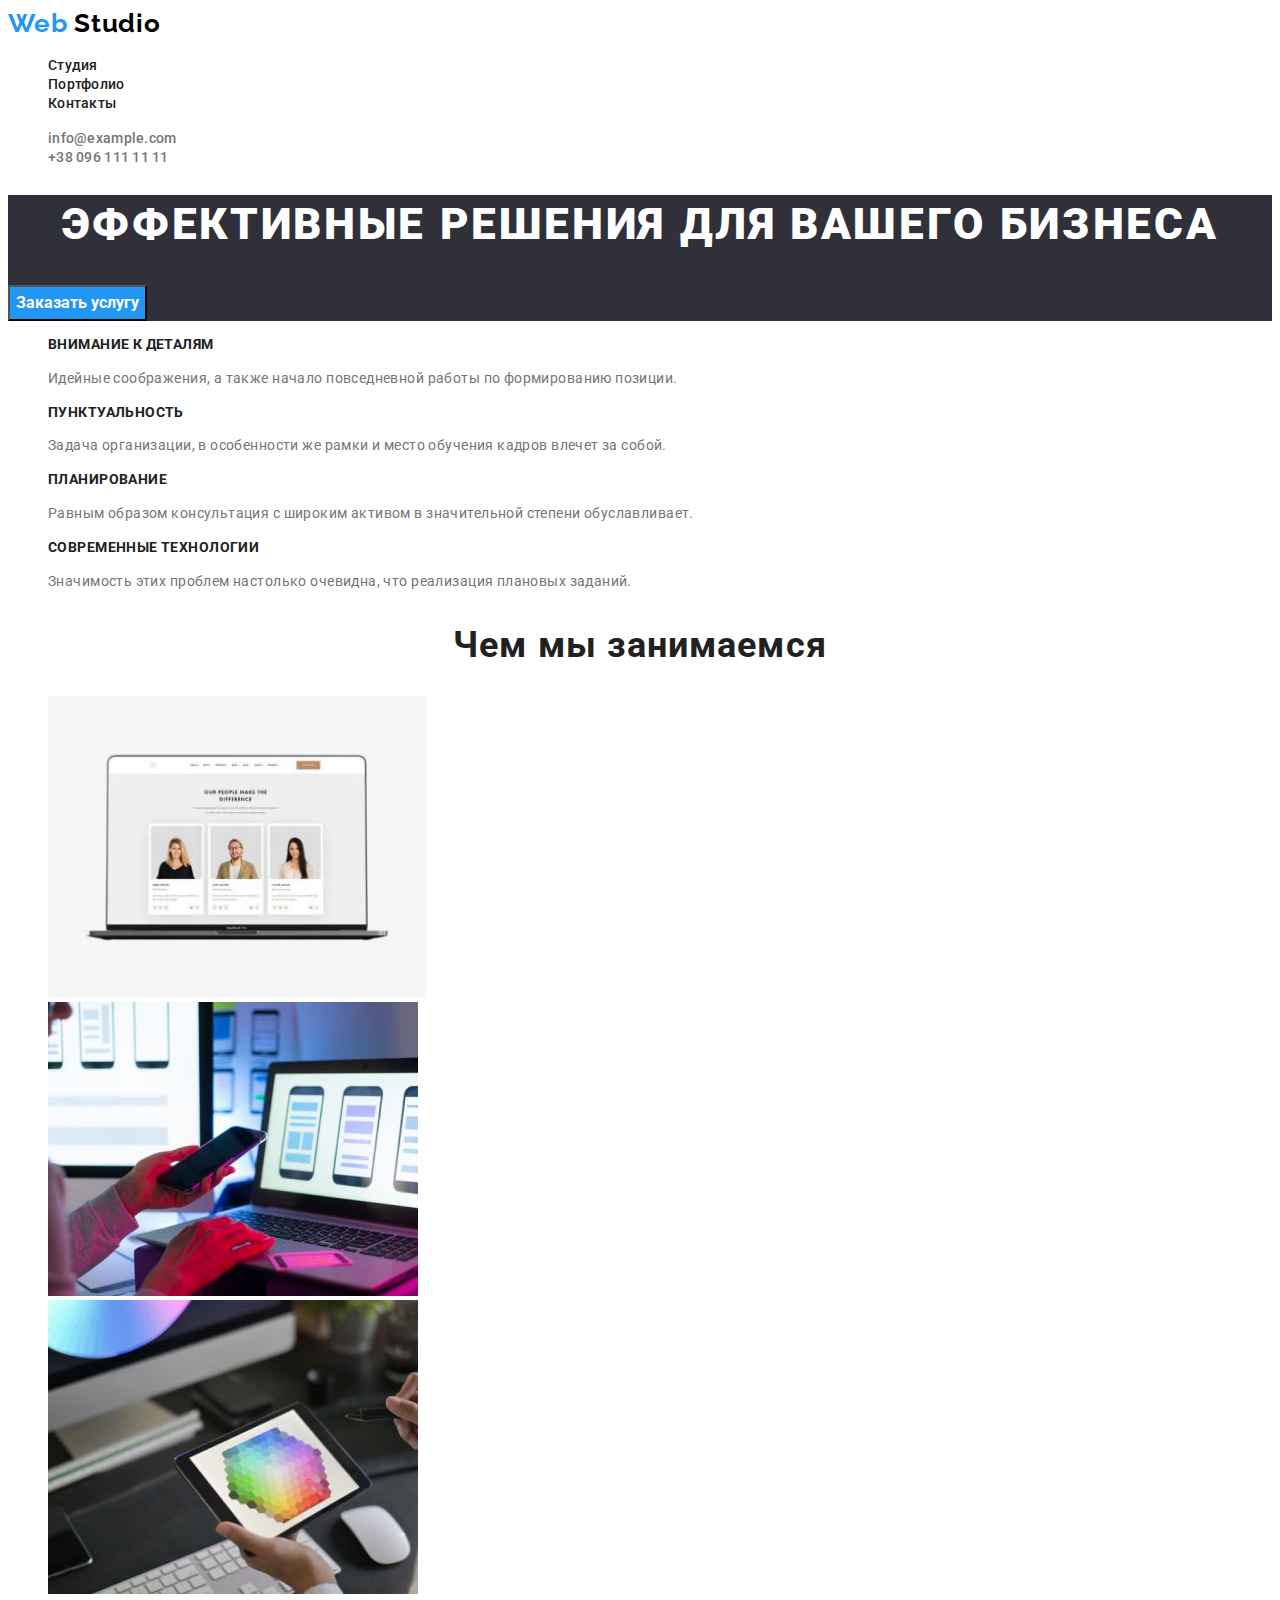
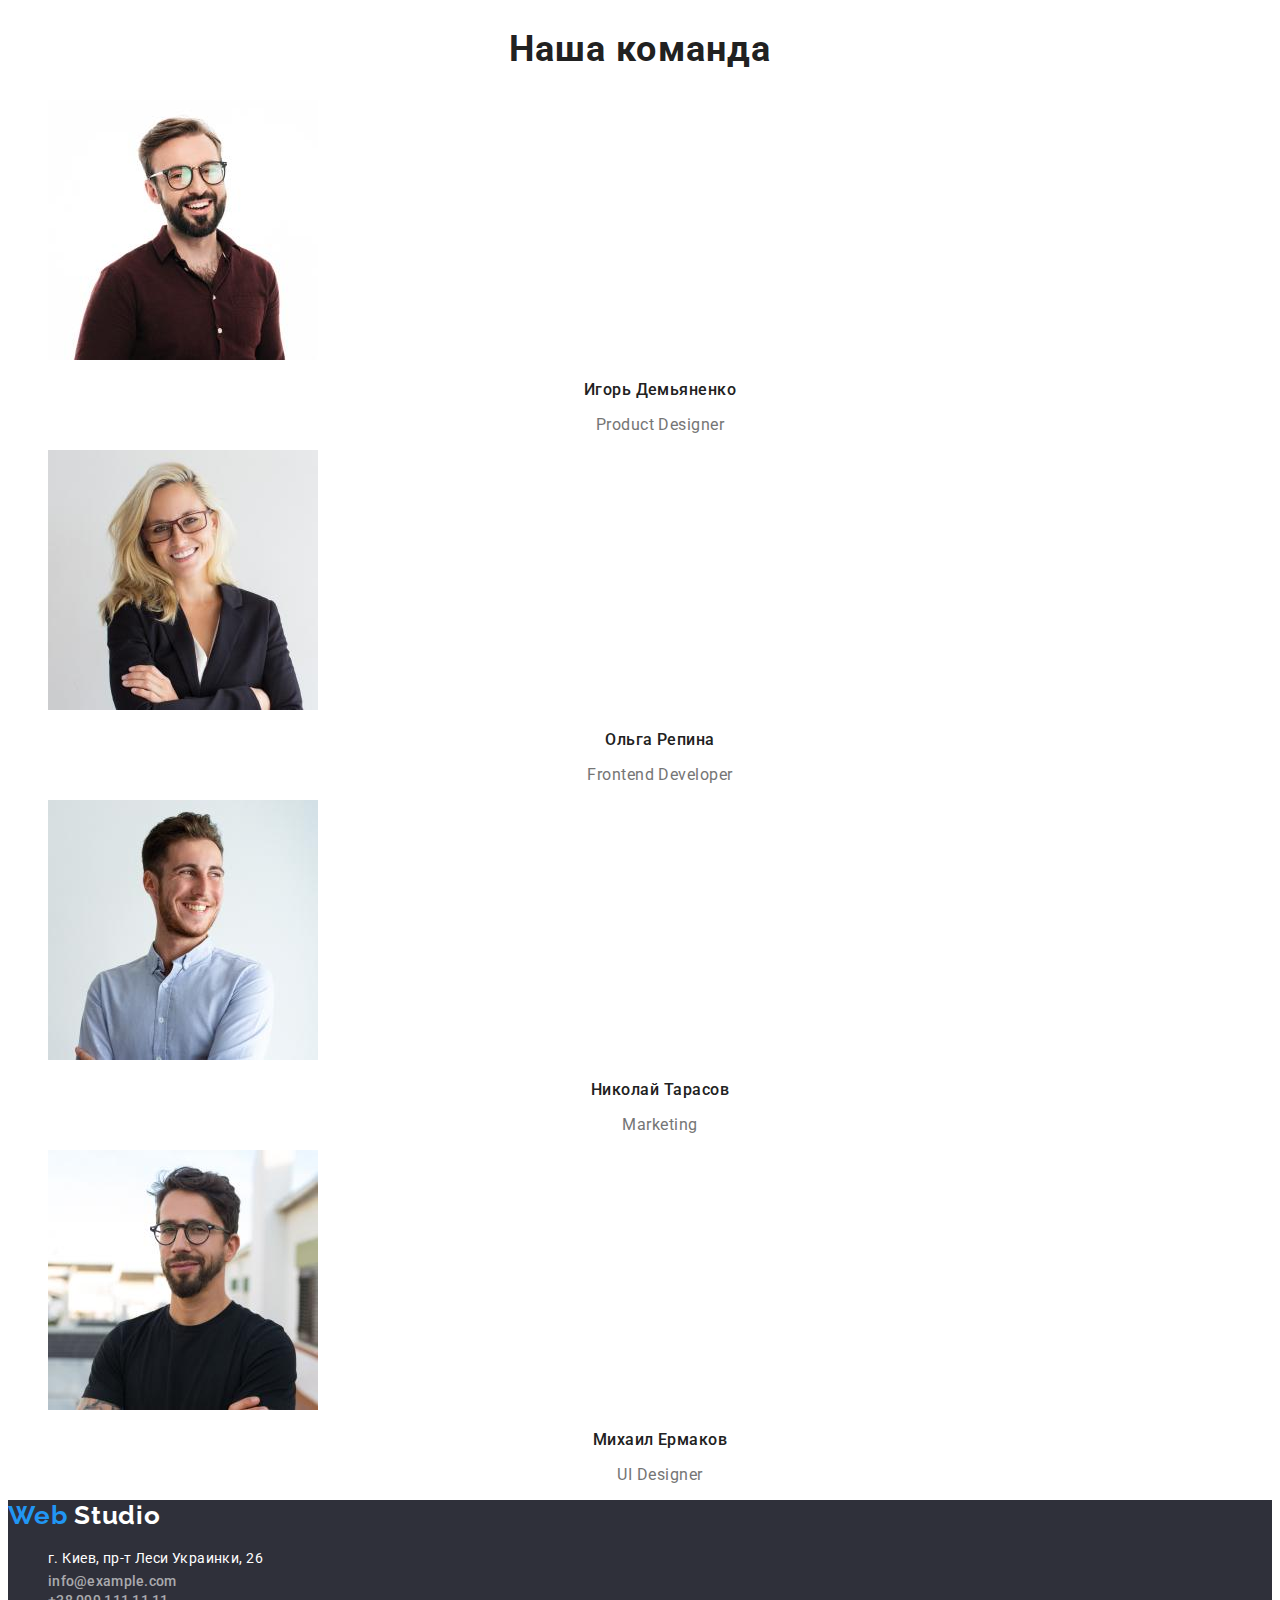
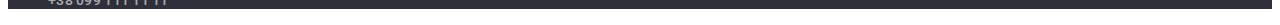
<file: index.html>
<!DOCTYPE html>
<html lang="ru">

<head>
    <meta charset="UTF-8">
    <meta http-equiv="X-UA-Compatible" content="IE=edge">
    <meta name="viewport" content="width=device-width, initial-scale=1.0">
    <title>Document</title>
    <link rel="preconnect" href="https://fonts.googleapis.com">
    <link rel="preconnect" href="https://fonts.gstatic.com" crossorigin>
    <link href="https://fonts.googleapis.com/css2?family=Raleway:wght@700&family=Roboto:wght@400;500;700;900&display=swap"
        rel="stylesheet">
    <link rel="stylesheet" href="./css/styles.css" />
</head>

<body>
   <header class="header">
    <nav class="header-navigation">
        <a href="" class="header-logo link">
            <span class="header-logo-first-word">Web</span>
            <span class="header-logo-second-word">Studio</span> </a>
            <ul class="list header-list">
                <li class="header-item"><a class="link header-link" href="./index.html">Студия</a></li>
                <li class="header-item"><a class="link header-link" href="./portfolio.html">Портфолио</a></li>
                <li class="header-item"><a class="link header-link" href="">Контакты</a></li>
            </ul>
    </nav>
    <ul class="header-contacts list">
        <li><a class="header-mail link" href="mailto:info@example.com">info@example.com</a></li>
        <li><a class="header-tel link" href="tel:+380961111111">+38 096 111 11 11</a></li>
    </ul>
   </header> 

   <main>
    <section class="hero">
        <div>
            <h1 class="hero-title">Эффективные решения для вашего бизнеса</h1>
            <button class="hero-btn" type="button">Заказать услугу</button>
        </div>
    </section>
    <section class="Benefits">
        <h2 class="visually-hidden">Преимущества</h2>
        <ul class="benefits-list list">
            <li>
                <h3 class="benefits-title">Внимание к деталям</h3>
                <p class="benefits-text">Идейные соображения, а также начало повседневной работы по формированию позиции.</p>
            </li>
            <li>
                <h3 class="benefits-title">Пунктуальность</h3>
                <p class="benefits-text">Задача организации, в особенности же рамки и место обучения кадров влечет за собой.</p>
            </li>
            <li>
                <h3 class="benefits-title">Планирование</h3>
                <p class="benefits-text">Равным образом консультация с широким активом в значительной степени обуславливает.</p>
            </li>
            <li>
                <h3 class="benefits-title">Современные технологии</h3>
                <p class="benefits-text">Значимость этих проблем настолько очевидна, что реализация плановых заданий.</p>
            </li>
        </ul>
    </section>
    <section class="our-work">
        <h2 class="our-work-title">Чем мы занимаемся</h2>
        <ul class="our-work-list list">
            <li>
                <img src="./images/hw2_1.jpg" alt="человек набирает на клавиатуре" width="378" height="302"/>
            </li>
            <li>
                <img src="./images/2.jpg" alt="экраны смартфонов" width="370" height="294"/>
            </li>
            <li>
                <img src="./images/3.jpg" alt="цветовая матрица" width="370" height="294"/>
            </li>
        </ul>
    </section>
    <section class="team">
        <h2 class="team-title">Наша команда</h2>
        <ul class="team-list list">
            <li class="team-item">
                <img src="./images/nashkomanda1.jpg" alt="фото Игоря Демьяненко" width="270" height="260" />
                <h3 class="team-item-title">Игорь Демьяненко</h3>
                <p class="team-item-text" lang="en">Product Designer</p>
            </li>
            <li class="team-item">
                <img src="./images/nashkomanda2.jpg" alt="фото Ольги Репиной" width="270" height="260" />
                <h3 class="team-item-title">Ольга Репина</h3>
                <p class="team-item-text" lang="en">Frontend Developer</p>
            </li>
            <li class="team-item">
                <img src="./images/nashkomanda3.jpg" alt="фото Николая Тарасова" width="270" height="260" />
                <h3 class="team-item-title">Николай Тарасов</h3>
                <p class="team-item-text" lang="en">Marketing</p>
            </li>
            <li class="team-item">
                <img src="./images/nashkomanda4.jpg" alt="фото Михаила Ермакова" width="270" height="260" />
                <h3 class="team-item-title">Михаил Ермаков</h3>
                <p class="team-item-text" lang="en">UI Designer</p>
            </li>
        </ul>
    </section>
   </main>

   <footer class="footer">
    <h2 class="visually-hidden">Контакты</h2>
    <a href="" class="footer-logo link">
    <span class="footer-logo-first-word">Web</span>
    <span class="footer-logo-second-word">Studio</span> </a>
    <address class="contacts-address">
        <ul class="footer-list list">
            <li class="footer-item">
                <a class="address-link link" href="https://goo.gl/maps/wAJw6rY4cvXXhtLZ8" target="_blank" rel="noopener noreferrer">г. Киев, пр-т Леси Украинки, 26</a>
            </li>
            <li>
                <a class="footer-mail link" href="mailto:info@example.com">info@example.com</a>
            </li>
            <li>
                <a class="footer-tel link" href="tel:+380991111111">+38 099 111 11 11</a>
            </li>
        </ul>
    </address>
   </footer>
</body>
</html>
</file>
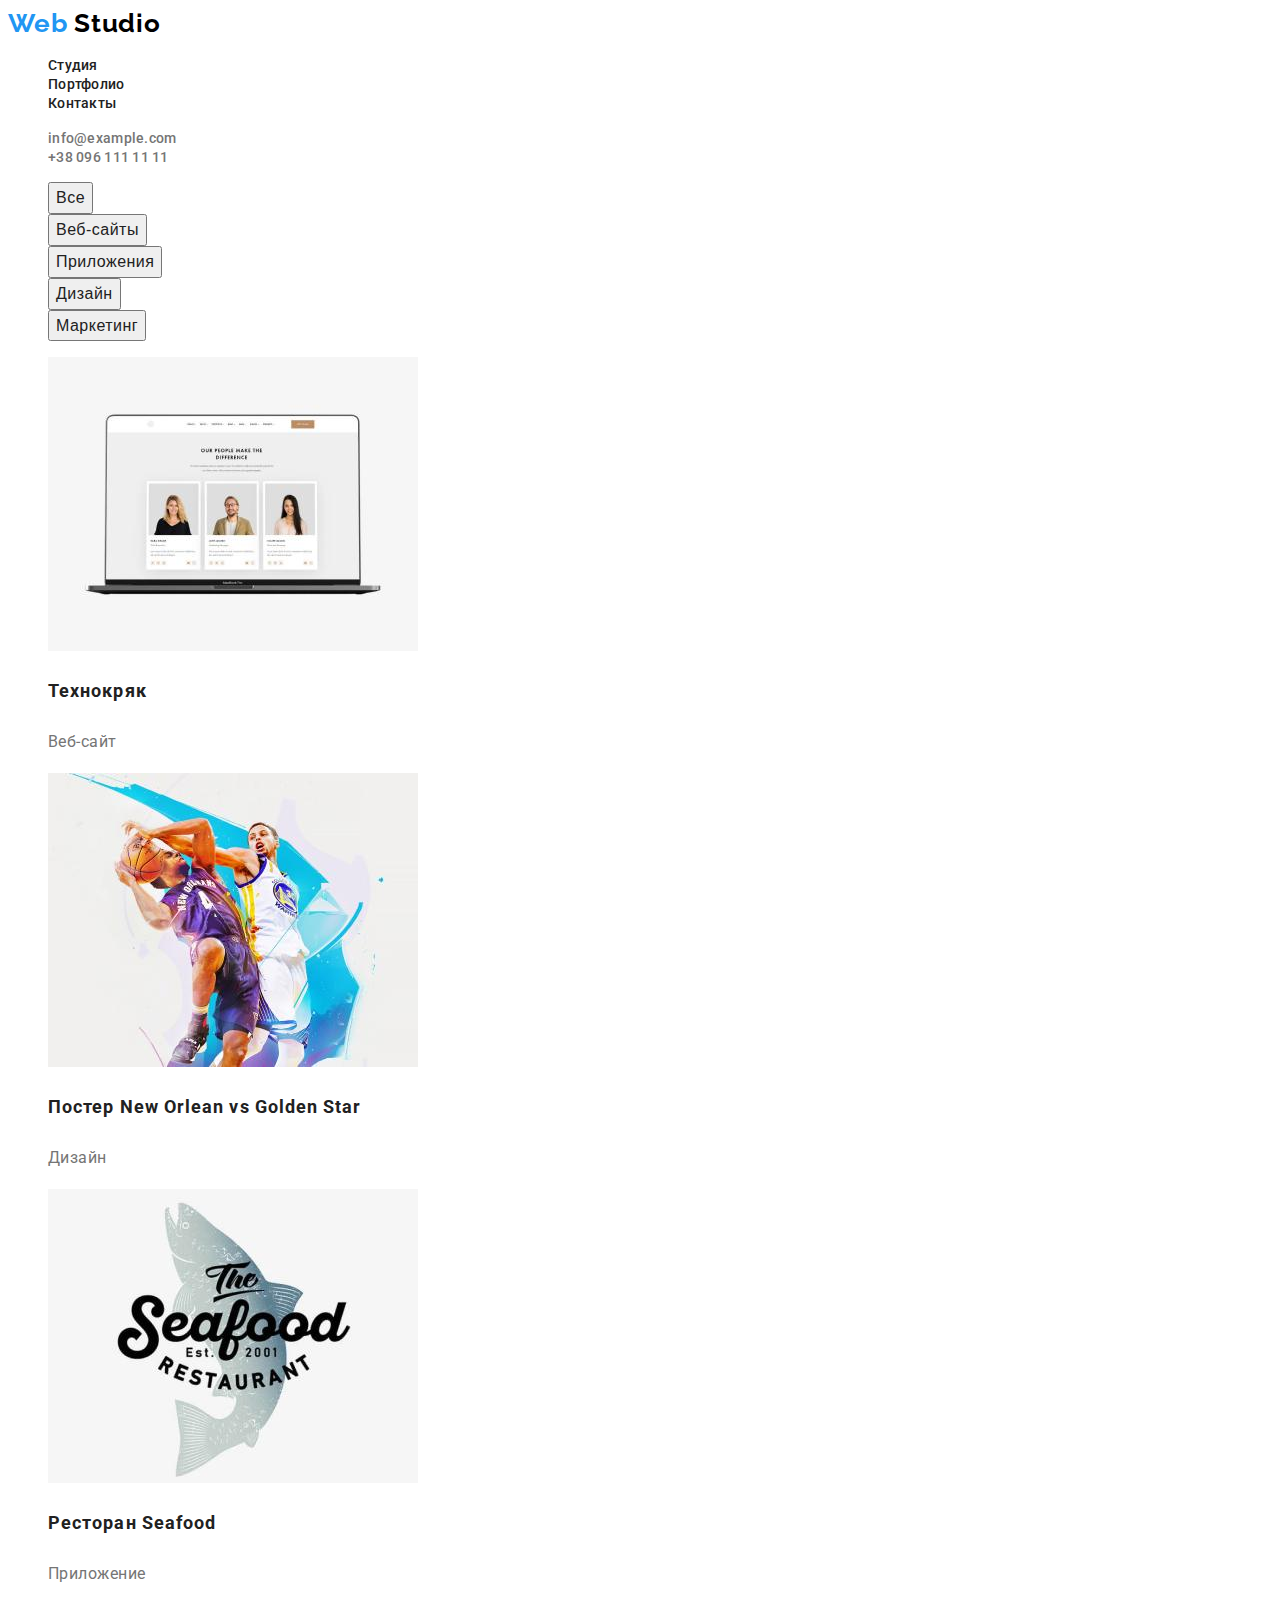
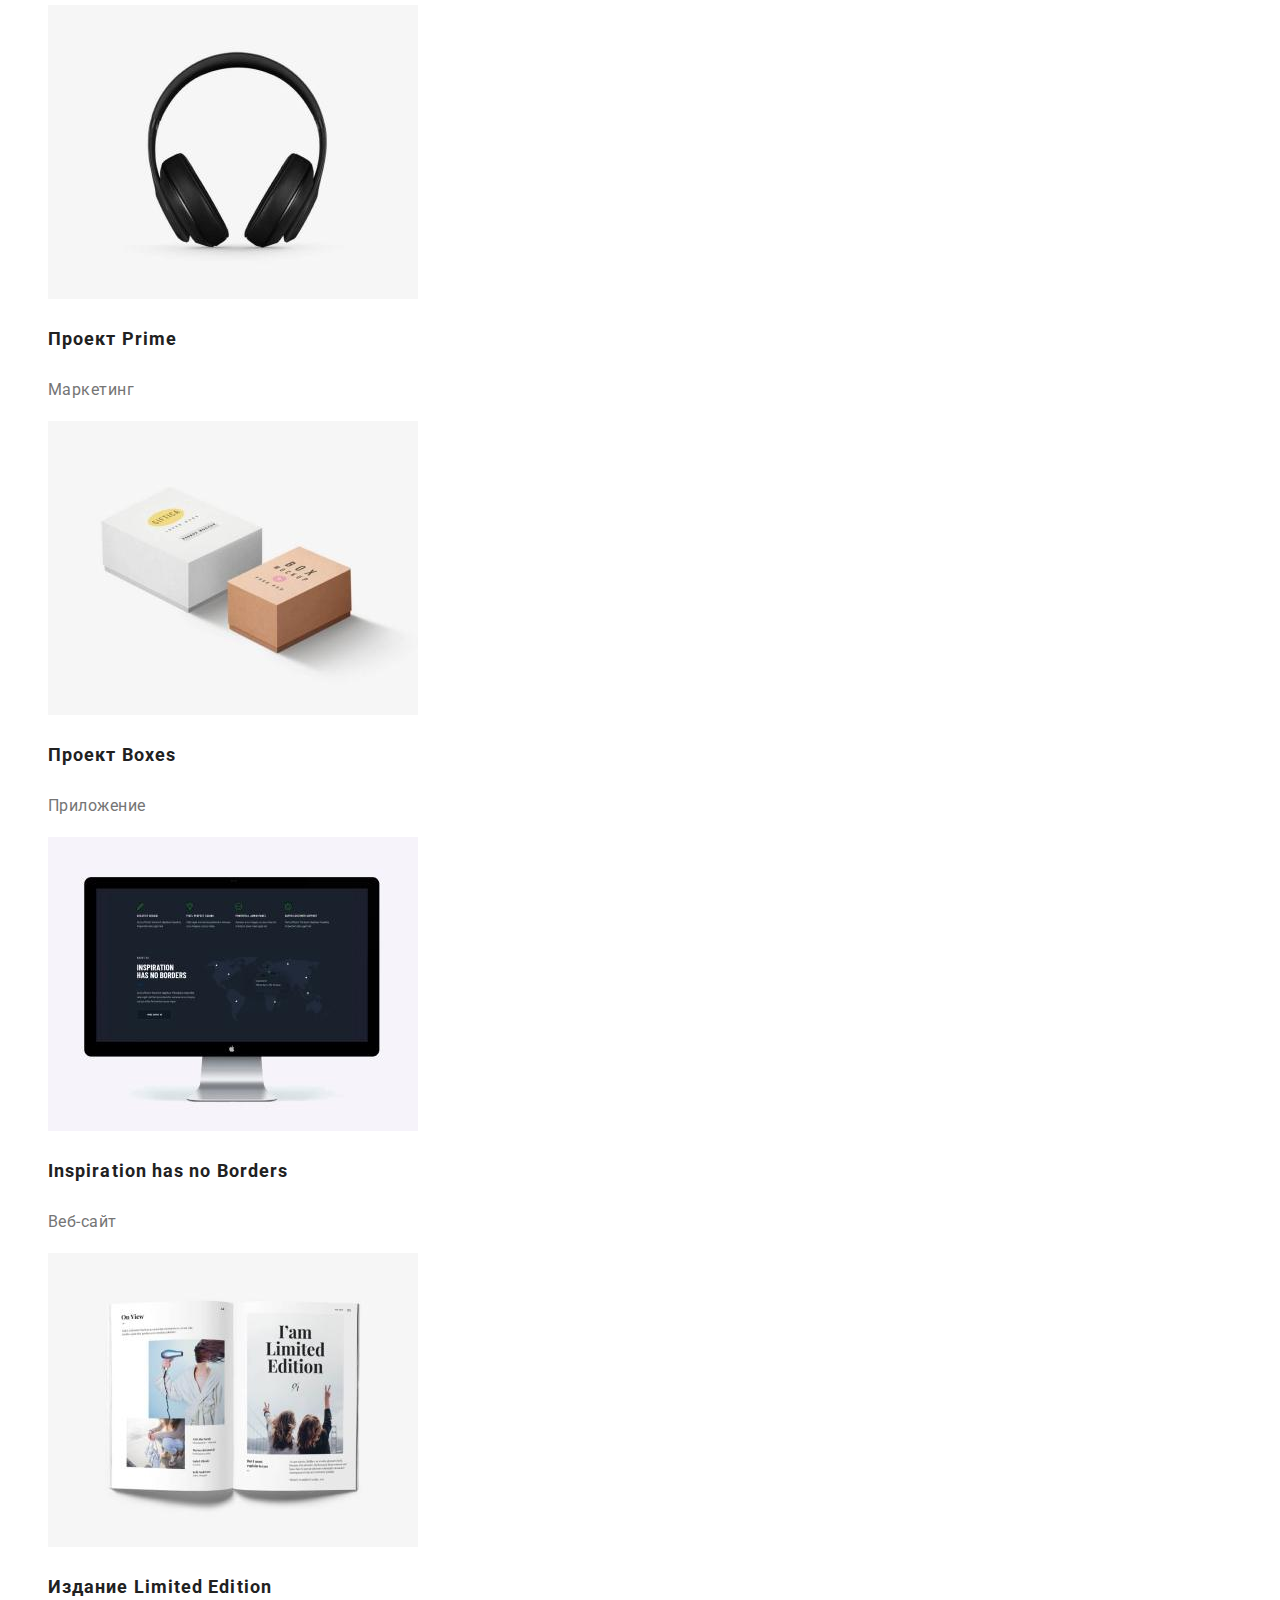
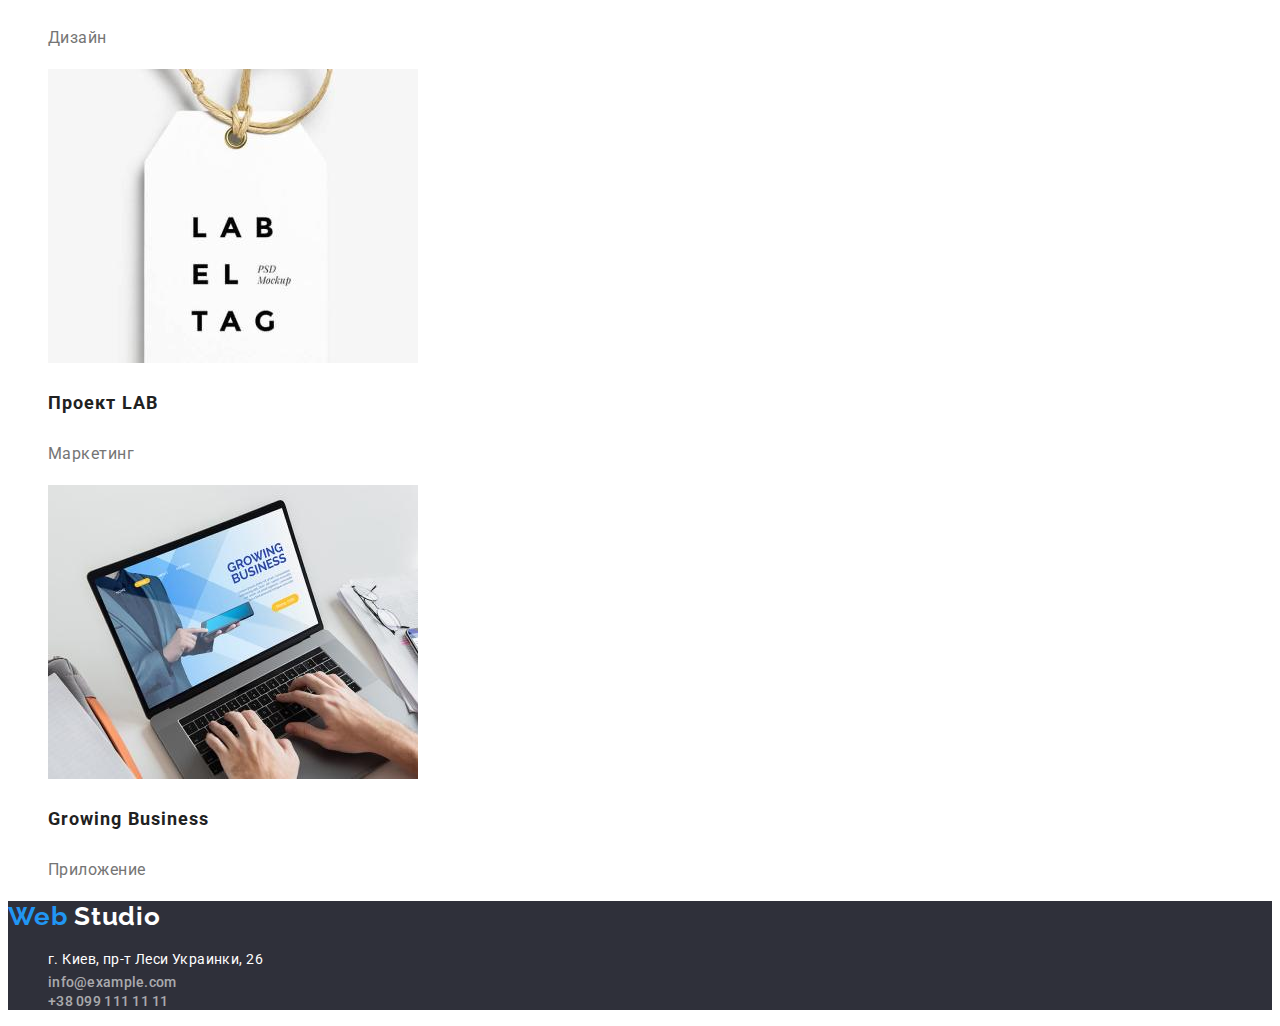
<file: portfolio.html>
<!DOCTYPE html>
<html lang="ru">

<head>
    <meta charset="UTF-8">
    <meta http-equiv="X-UA-Compatible" content="IE=edge">
    <meta name="viewport" content="width=device-width, initial-scale=1.0">
    <title>Document</title>
    <link rel="preconnect" href="https://fonts.googleapis.com">
    <link rel="preconnect" href="https://fonts.gstatic.com" crossorigin>
    <link href="https://fonts.googleapis.com/css2?family=Raleway:wght@700&family=Roboto:wght@400;500;700;900&display=swap"
        rel="stylesheet">
    <link rel="stylesheet" href="./css/portfoliostyles.css" />
</head>

<body>
    <header class="header">
        <nav class="header-navigation">
            <a href="" class="header-logo link">
                <span class="header-logo-first-word">Web</span>
                <span class="header-logo-second-word">Studio</span> </a>
            <ul class="list header-list">
                <li class="header-item"><a class="link header-link" href="./index.html">Студия</a></li>
                <li class="header-item"><a class="link header-link" href="./portfolio.html">Портфолио</a></li>
                <li class="header-item"><a class="link header-link" href="">Контакты</a></li>
            </ul>
        </nav>
        <ul class="header-contacts list">
            <li><a class="header-mail link" href="mailto:info@example.com">info@example.com</a></li>
            <li><a class="header-tel link" href="tel:+380961111111">+38 096 111 11 11</a></li>
        </ul>
    </header>

    <main>
        <section class="hero">
            <h1 class="visually-hidden">Портфолио</h1>
                <ul class="btn-list list">
                    <li><button class="hero-btn" type="button">Все</button></li>
                    <li><button class="hero-btn" type="button">Веб-сайты</button></li>
                    <li><button class="hero-btn" type="button">Приложения</button></li>
                    <li><button class="hero-btn" type="button">Дизайн</button></li>
                    <li><button class="hero-btn" type="button">Маркетинг</button></li>
                </ul>
            <h2 class="visually-hidden"> Меню</h2>
                <ul class="menu-list list">
                    <li>
                        <img src="./images/hw2_1.jpg" alt="Открытая страница сайта на экране ноутбука" width="370" height="294" />
                        <h3 class="menu-title">Технокряк</h3>
                        <p class="menu-text">Веб-сайт</p>
                    </li>
                    <li>
                        <img src="./images/hw2_2.jpg" alt="Играющие баскетболисты" width="370" height="294" />
                        <h3 class="menu-title">Постер New Orlean vs Golden Star</h3>
                        <p class="menu-text">Дизайн</p>
                    </li>
                    <li>
                        <img src="./images/hw2_3.jpg" alt="Логотип ресторана Seafood" width="370" height="294" />
                        <h3 class="menu-title">Ресторан Seafood</h3>
                        <p class="menu-text">Приложение</p>
                    </li>
                    <li>
                        <img src="./images/hw2_4.jpg" alt="Накладные наушники" width="370" height="294" />
                        <h3 class="menu-title">Проект Prime</h3>
                        <p class="menu-text">Маркетинг</p>
                    </li>
                    <li>
                        <img src="./images/hw2_5.jpg" alt="Две маленькие картонные коробки" width="370" height="294" />
                        <h3 class="menu-title">Проект Boxes</h3>
                        <p class="menu-text">Приложение</p>
                    </li>
                    <li>
                        <img src="./images/hw2_6.jpg" alt="Экран монитора" width="370" height="294" />
                        <h3 class="menu-title">Inspiration has no Borders</h3>
                        <p class="menu-text">Веб-сайт</p>
                    </li>
                    <li>
                        <img src="./images/hw2_7.jpg" alt="Разворот журнала" width="370" height="294" />
                        <h3 class="menu-title">Издание Limited Edition</h3>
                        <p class="menu-text">Дизайн</p>
                    </li>
                    <li>
                        <img src="./images/hw2_8.jpg" alt="Табличка с лого" width="370" height="294" />
                        <h3 class="menu-title">Проект LAB</h3>
                        <p class="menu-text">Маркетинг</p>
                    </li>
                    <li>
                        <img src="./images/hw2_9.jpg" alt="Руки человека работающего на ноутбуке" width="370" height="294" />
                        <h3 class="menu-title">Growing Business</h3>
                        <p class="menu-text">Приложение</p>
                    </li>
                </ul>
        </section>
    </main>

    <footer class="footer">
        <h2 class="visually-hidden">Контакты</h2>
        <a href="" class="footer-logo link">
            <span class="footer-logo-first-word">Web</span>
            <span class="footer-logo-second-word">Studio</span> </a>
        <address class="contacts-address">
            <ul class="footer-list list">
                <li class="footer-item">
                    <a class="address-link link" href="https://goo.gl/maps/wAJw6rY4cvXXhtLZ8" target="_blank"
                        rel="noopener noreferrer">г. Киев, пр-т Леси Украинки, 26</a>
                </li>
                <li>
                    <a class="footer-mail link" href="mailto:info@example.com">info@example.com</a>
                </li>
                <li>
                    <a class="footer-tel link" href="tel:+380991111111">+38 099 111 11 11</a>
                </li>
            </ul>
        </address>
    </footer>
    </body>
    </html>
</file>
<file: css/styles.css>
:root {
    --first-title-color: #ffffff;
    --second-title-color: #212121;
    --third-title-color:#212121;
    --main-text-color: #212121;
    --second-text-color: #757575;
    --header-text-color:#212121;
    --accent-color: #2196F3;

}

body {
    font-family: "Roboto", sans-serif;
    color: var(--main-text-color);
}

.list {
    list-style: none;
}
.link {
    text-decoration: none;
}

.visually-hidden {
    position: absolute;
    white-space: nowrap;
    width: 1px;
    height: 1px;
    overflow: hidden;
    border: 0;
    padding: 0;
    clip: rect(0 0 0 0);
    clip-path: inset(50%);
    margin: -1px;
}

/* -----------------------HEADER--------------------- */

.header-logo{
font-family: Raleway;
font-weight: 700;
font-size: 26px;
line-height: 1.19;
letter-spacing: 0.03em;
}
.header-logo-first-word{
    color: #2196F3;
}
.header-logo-second-word{
    color: #000000;
}

.header-link {
font-family: Roboto;
font-weight: 500;
font-size: 14px;
line-height: 1.14;
letter-spacing: 0.02em;
color: var(--main-text-color);
}

.header-link:hover,
.header-link:focus {
    color: var(--accent-color);
}

.header-mail{
font-weight: 500;
font-size: 14px;
line-height: 1.14;
letter-spacing: 0.02em;
color:var(--second-text-color);
}
.header-mail:hover,
.header-mail:focus {
    color: var(--accent-color);
}

.header-tel{
font-weight: 500;
font-size: 14px;
line-height: 1.14;
letter-spacing: 0.02em;
color:var(--second-text-color);
}
.header-tel:hover,
.header-tel:focus {
    color: var(--accent-color);
}

/* -----------------------HERO--------------------- */

.hero {
    background-color: #2F303A;
}
.hero-title{
font-weight: 900;
font-size: 44px;
line-height: 1.36;
text-align: center;
letter-spacing: 0.06em;
text-transform: uppercase;
color:var(--first-title-color)
}
.hero-btn{
font-family:inherit;
font-weight: 700;
font-size: 16px;
line-height: 1.87;
color: #FFFFFF;
background-color: #2196F3;
display: flex;
align-items: center;
text-align: center;
}

/* -----------------------BENEFITS--------------------- */
.benefits-title{
font-weight: 700;
font-size: 14px;
line-height: 1.14;
letter-spacing: 0.03em;
text-transform: uppercase;
color: var(--main-text-color)
}
.benefits-text{
font-weight: 400;
font-size: 14px;
line-height: 1.71;
letter-spacing: 0.03em;
color: var(--second-text-color) ;
}

/* -----------------------OUR WORK--------------------- */

.our-work-title{
font-weight: 700;
font-size: 36px;
line-height: 1.17;
text-align: center;
letter-spacing: 0.03em;
color: var(--second-title-color);
}

/* -----------------------TEAM--------------------- */
.team-title{
font-weight: 700;
font-size: 36px;
line-height: 1.17;
text-align: center;
letter-spacing: 0.03em;
color: var(--second-title-color);
}
.team-item-title{
font-weight: 500;
font-size: 16px;
line-height: 1.19;
text-align: center;
letter-spacing: 0.03em;
color: var(--third-title-color);
}
.team-item-text{
font-weight: normal;
font-size: 16px;
line-height: 1.19;
text-align: center;
letter-spacing: 0.03em;
color: var(--second-text-color)
}

/* -----------------------FOOTER--------------------- */
.footer{
    background-color: #2F303A;
}
.footer-logo{
font-family: Raleway;
font-weight: 700;
font-size: 26px;
line-height: 1.19;
letter-spacing: 0.03em;
}
.footer-logo-first-word{
color: #2196F3;
}
.footer-logo-second-word{
color: #FFFFFF;
}

.address-link{
font-style: normal;
font-weight: 400;
font-size: 14px;
line-height: 1.71;
letter-spacing: 0.03em;
color: #FFFFFF;
}
.address-link:hover,
.address-link:focus {
color: var(--accent-color);
}
.footer-mail{
font-weight: 500;
font-style: normal;
font-size: 14px;
line-height: 1.14;
letter-spacing: 0.02em;
color: rgba(255, 255, 255, 0.6);
}
.footer-mail:hover,
.footer-mail:focus {
color: var(--accent-color);
}

.footer-tel{
font-weight: 500;
font-style: normal;
font-size: 14px;
line-height: 1.14;
letter-spacing: 0.02em;
color: rgba(255, 255, 255, 0.6);
}
.footer-tel:hover,
.footer-tel:focus {
color: var(--accent-color);
}
</file>
<file: css/portfoliostyles.css>
:root {
    --first-title-color: #ffffff;
    --second-title-color: #212121;
    --third-title-color:#212121;
    --main-text-color: #212121;
    --second-text-color: #757575;
    --header-text-color:#212121;
    --accent-color: #2196F3;

}

body {
    font-family: "Roboto", sans-serif;
    color: var(--main-text-color);
}

.list {
    list-style: none;
}
.link {
    text-decoration: none;
}

.visually-hidden {
    position: absolute;
    white-space: nowrap;
    width: 1px;
    height: 1px;
    overflow: hidden;
    border: 0;
    padding: 0;
    clip: rect(0 0 0 0);
    clip-path: inset(50%);
    margin: -1px;
}

/* -----------------------HEADER--------------------- */

.header-logo{
font-family: Raleway;
font-weight: 700;
font-size: 26px;
line-height: 1.19;
letter-spacing: 0.03em;
}
.header-logo-first-word{
    color: #2196F3;
}
.header-logo-second-word{
    color: #000000;
}

.header-link {
font-family: Roboto;
font-weight: 500;
font-size: 14px;
line-height: 1.14;
letter-spacing: 0.02em;
color: var(--main-text-color);
}

.header-link:hover,
.header-link:focus {
    color: var(--accent-color);
}

.header-mail{
font-weight: 500;
font-size: 14px;
line-height: 1.14;
letter-spacing: 0.02em;
color:var(--second-text-color);
}
.header-mail:hover,
.header-mail:focus {
    color: var(--accent-color);
}

.header-tel{
font-weight: 500;
font-size: 14px;
line-height: 1.14;
letter-spacing: 0.02em;
color:var(--second-text-color);
}
.header-tel:hover,
.header-tel:focus {
    color: var(--accent-color);
}
/* -----------------------HERO--------------------- */

.hero-btn{
font-weight: 500;
font-size: 16px;
line-height: 1.62;
text-align: center;
letter-spacing: 0.03em;
color:var(--main-text-color);
}

.hero-btn :hover,
.hero-btn :focus,
.hero-btn:active {
    color: #FFFFFF;
background-color: var(--accent-color);
}
.menu-title{
font-weight: bold;
font-size: 18px;
line-height: 2;
letter-spacing: 0.06em;
color: var(--main-text-color);
}
.menu-text{
font-weight: normal;
font-size: 16px;
line-height: 1.87;
letter-spacing: 0.03em;
color: var(--second-text-color);
}

/* -----------------------FOOTER--------------------- */
.footer{
    background-color: #2F303A;
}
.footer-logo{
font-family: Raleway;
font-weight: 700;
font-size: 26px;
line-height: 1.19;
letter-spacing: 0.03em;
}
.footer-logo-first-word{
color: #2196F3;
}
.footer-logo-second-word{
color: #FFFFFF;
}

.address-link{
font-style: normal;
font-weight: 400;
font-size: 14px;
line-height: 1.71;
letter-spacing: 0.03em;
color: #FFFFFF;
}
.address-link:hover,
.address-link:focus {
color: var(--accent-color);
}
.footer-mail{
font-weight: 500;
font-style: normal;
font-size: 14px;
line-height: 1.14;
letter-spacing: 0.02em;
color: rgba(255, 255, 255, 0.6);
}
.footer-mail:hover,
.footer-mail:focus {
color: var(--accent-color);
}

.footer-tel{
font-weight: 500;
font-style: normal;
font-size: 14px;
line-height: 1.14;
letter-spacing: 0.02em;
color: rgba(255, 255, 255, 0.6);
}
.footer-tel:hover,
.footer-tel:focus {
color: var(--accent-color);
}
</file>
